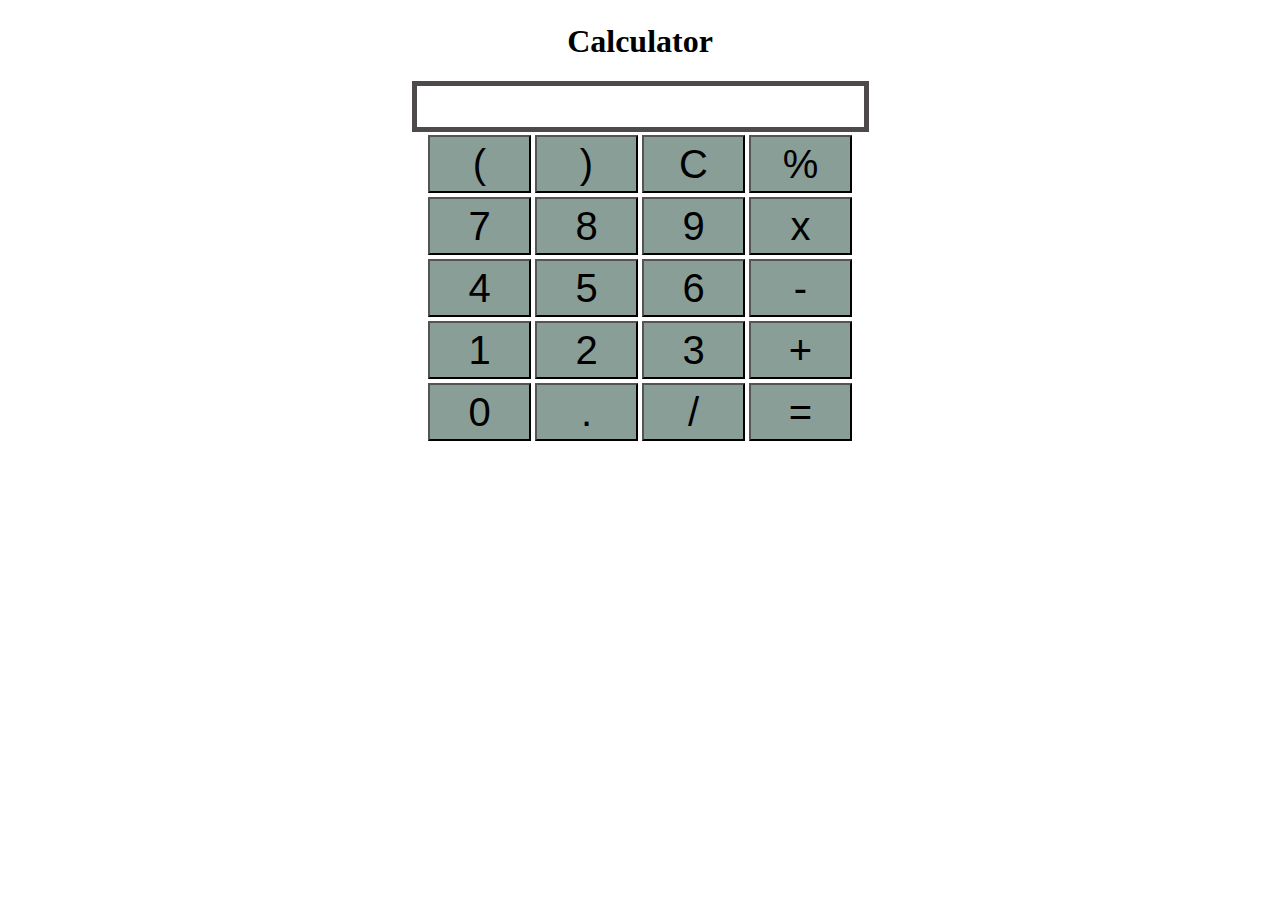
<file: Calculator/index.html>
<!DOCTYPE html>
<html lang="en">
  <head>
    <meta charset="UTF-8" />
    <meta http-equiv="X-UA-Compatible" content="IE=edge" />
    <meta name="viewport" content="width=device-width, initial-scale=1.0" />
    <link rel="stylesheet" href="styles.css" />
    <title>Calculator</title>
  </head>
  <body>
    <div class="container">
      <h1>Calculator</h1>
      <input type="text" name="screen" id="screen" />
      <div class="calculator">
        <table>
          <tr>
            <td><button>(</button></td>
            <td><button>)</button></td>
            <td><button>C</button></td>
            <td><button>%</button></td>
          </tr>
          <tr>
            <td><button>7</button></td>
            <td><button>8</button></td>
            <td><button>9</button></td>
            <td><button>x</button></td>
          </tr>
          <tr>
            <td><button>4</button></td>
            <td><button>5</button></td>
            <td><button>6</button></td>
            <td><button>-</button></td>
          </tr>
          <tr>
            <td><button>1</button></td>
            <td><button>2</button></td>
            <td><button>3</button></td>
            <td><button>+</button></td>
          </tr>
          <tr>
            <td><button>0</button></td>
            <td><button>.</button></td>
            <td><button>/</button></td>
            <td><button>=</button></td>
          </tr>
        </table>
      </div>
    </div>
  </body>
  <script src="index.js"></script>
</html>
</file>
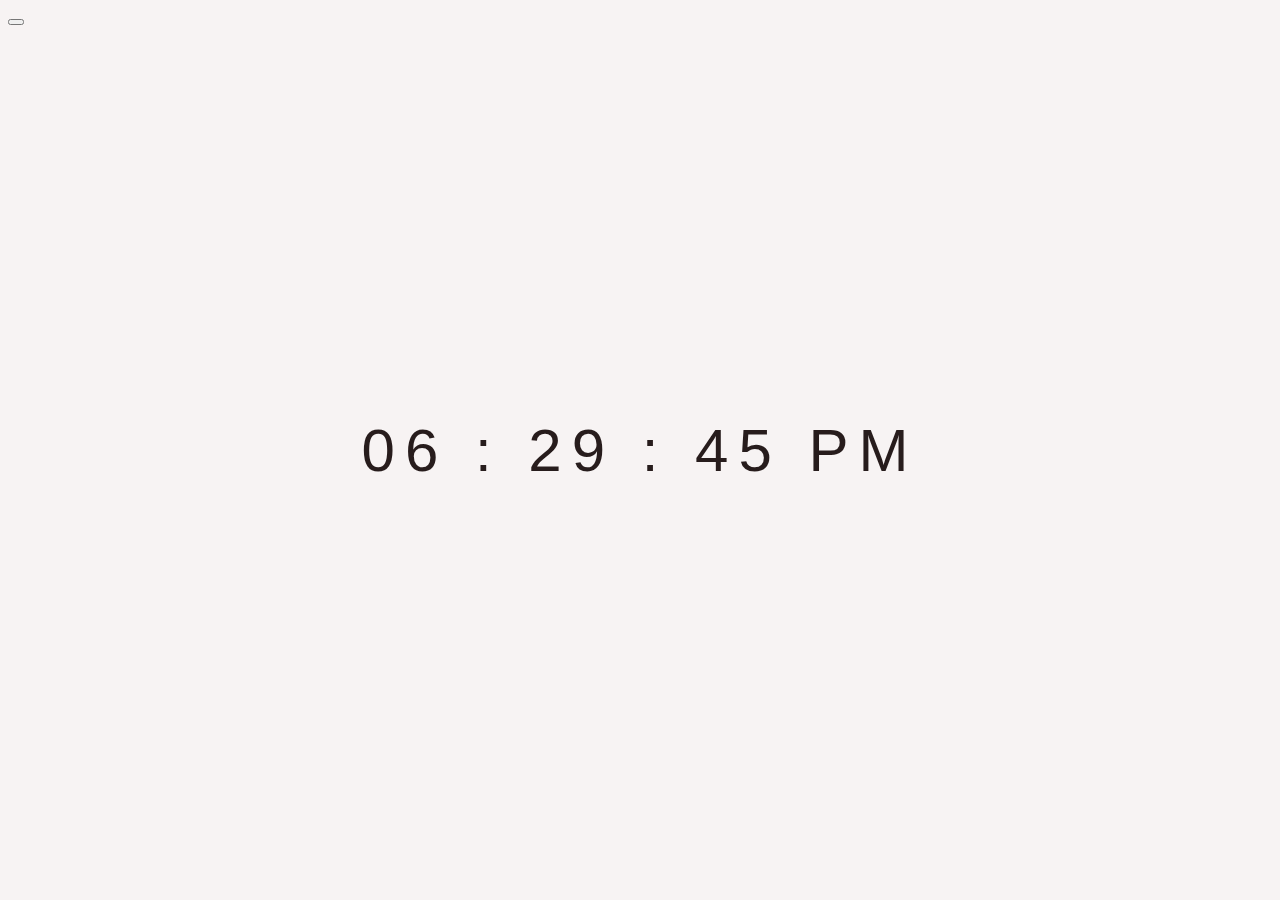
<file: digital clock/index.html>
<!DOCTYPE html>
<html lang="en">
  <head>
    <meta charset="UTF-8" />
    <meta http-equiv="X-UA-Compatible" content="IE=edge" />
    <meta name="viewport" content="width=device-width, initial-scale=1.0" />
    <title>Digital clock</title>
    <link rel="stylesheet" href="styles.css" />
  </head>
  <body>
    <div id="digitalclock" class="clock"></div>
    <button></button>
  </body>
  <script src="index.js"></script>
</html>
</file>
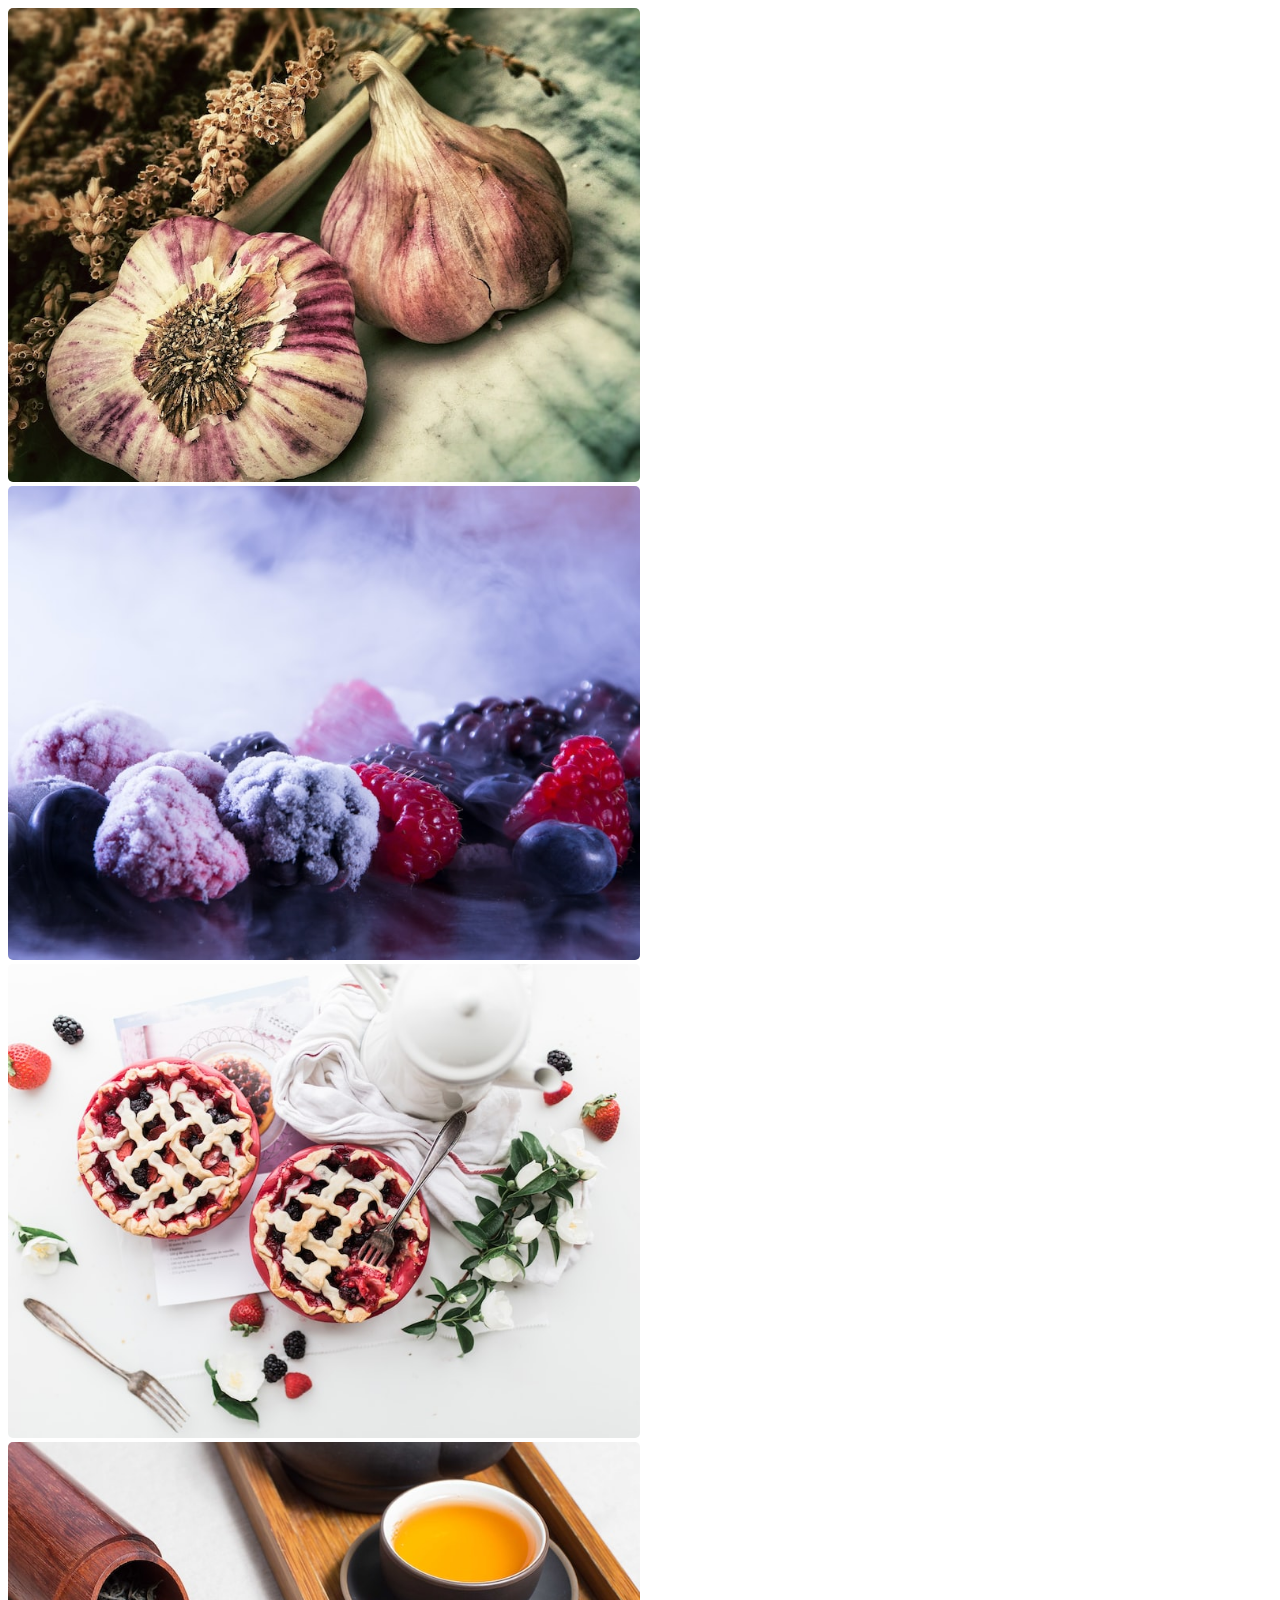
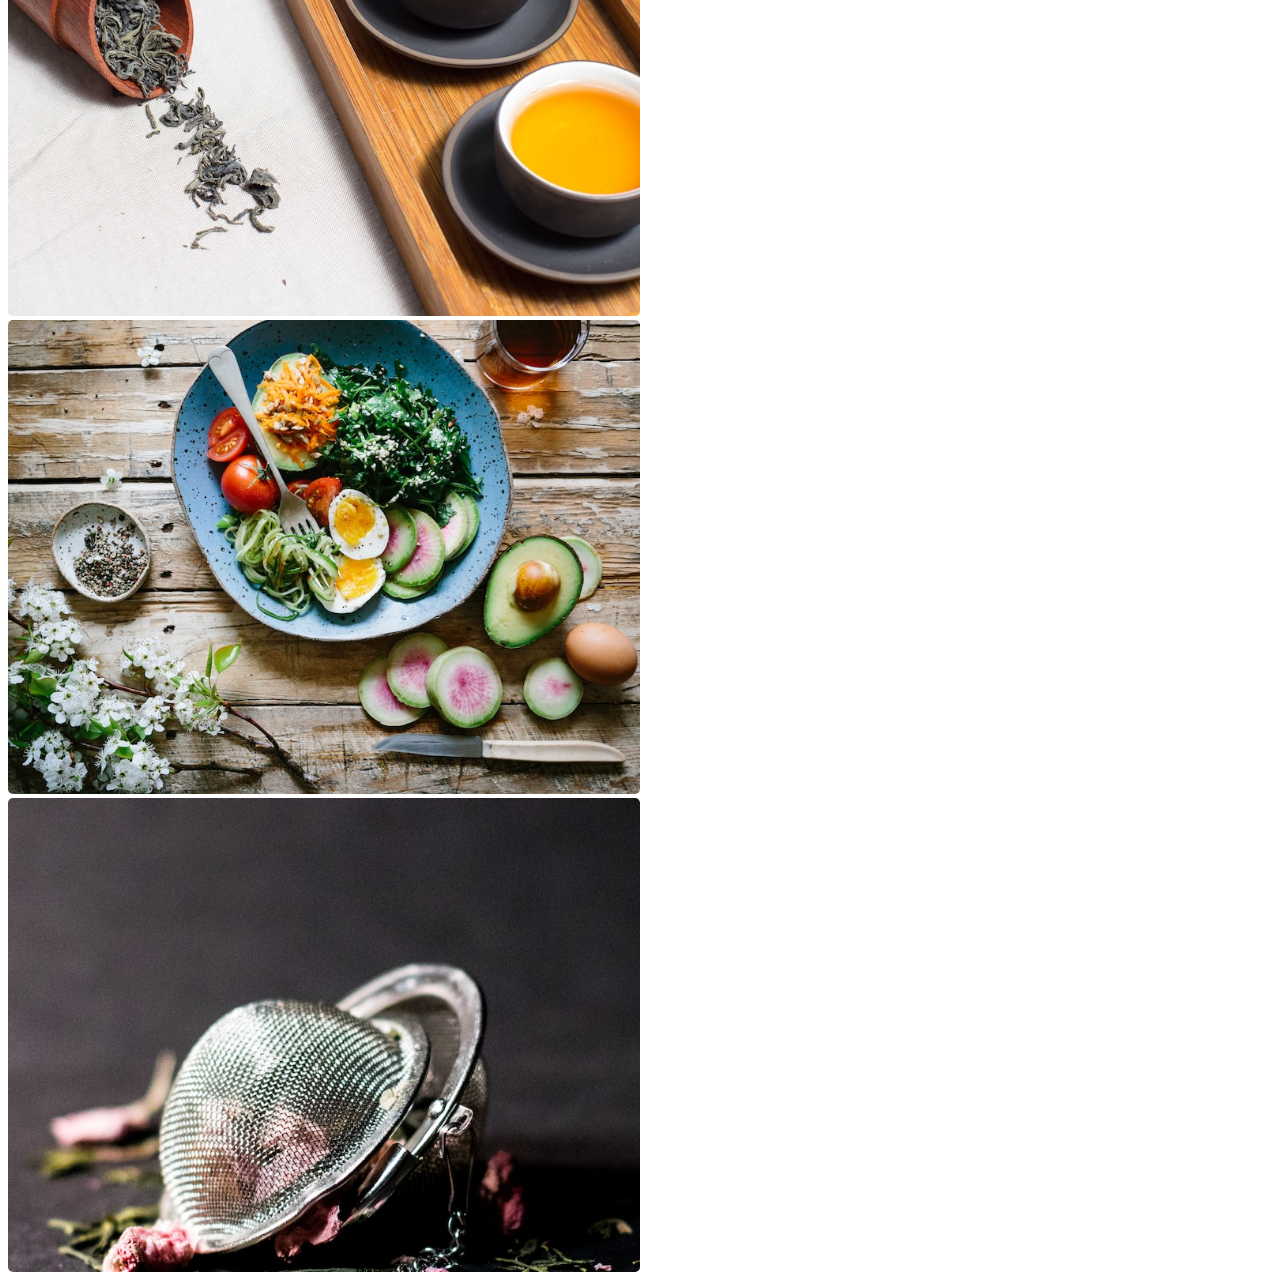
<file: grid/index.html>
<!DOCTYPE html>
<html lang="en">
  <head>
    <meta charset="UTF-8" />
    <meta http-equiv="X-UA-Compatible" content="IE=edge" />
    <meta name="viewport" content="width=device-width, initial-scale=1.0" />
    <title>Document</title>
    <link rel="stylesheet" href="styles.css" />
  </head>
  <body>
    <div class="gallery">
      <img src="b.jpeg" alt="" />
      <img src="a.jpeg" alt="" />
      <img src="c.jpeg" alt="" />
      <img src="d.jpeg" alt="" />
      <img src="e.jpeg" alt="" />
      <img src="f.jpeg" alt="" />
    </div>
  </body>
</html>
</file>
<file: Calculator/styles.css>
.container {
  text-align: center;
  margin-top: 23px;
}
table {
  margin: auto;
}

input {
  border: 5px solid rgb(78, 74, 74);
  font-size: 34px;
}
button {
  font-size: 40px;
  background: rgb(137, 158, 151);
  width: 103px;
  height: 58px;
}
</file>
<file: digital clock/styles.css>
body {
  background-color: rgb(247, 243, 243);
}

.clock {
  position: absolute;
  top: 50%;
  left: 50%;
  transform: translateX(-50%) translateY(-50%);
  color: rgba(14, 1, 1, 0.89);
  font-size: 60px;
  font-family: "Lucida Sans", "Lucida Sans Regular", "Lucida Grande",
    "Lucida Sans Unicode", Geneva, Verdana, sans-serif;
  letter-spacing: 10px;
}
</file>
<file: grid/styles.css>
gallery {
  display: grid;
  gap: 10px;
}

.gallery img {
  object-fit: cover;
  width: 50%;
  border-radius: 5px;
}

@media screen and (min-width: 768px) {
  .gallery {
    grid-template-columns: repeat(2, 1fr);
  }
}

@media screen and (min-width: 1024px) {
  .gallery {
    grid-template-columns: repeat(3, 1fr);
  }
  .gallery img:nth-of-type(3) {
    grid-column: 2 / 4;
    grid-row: 1 / 3;
  }
}
</file>
